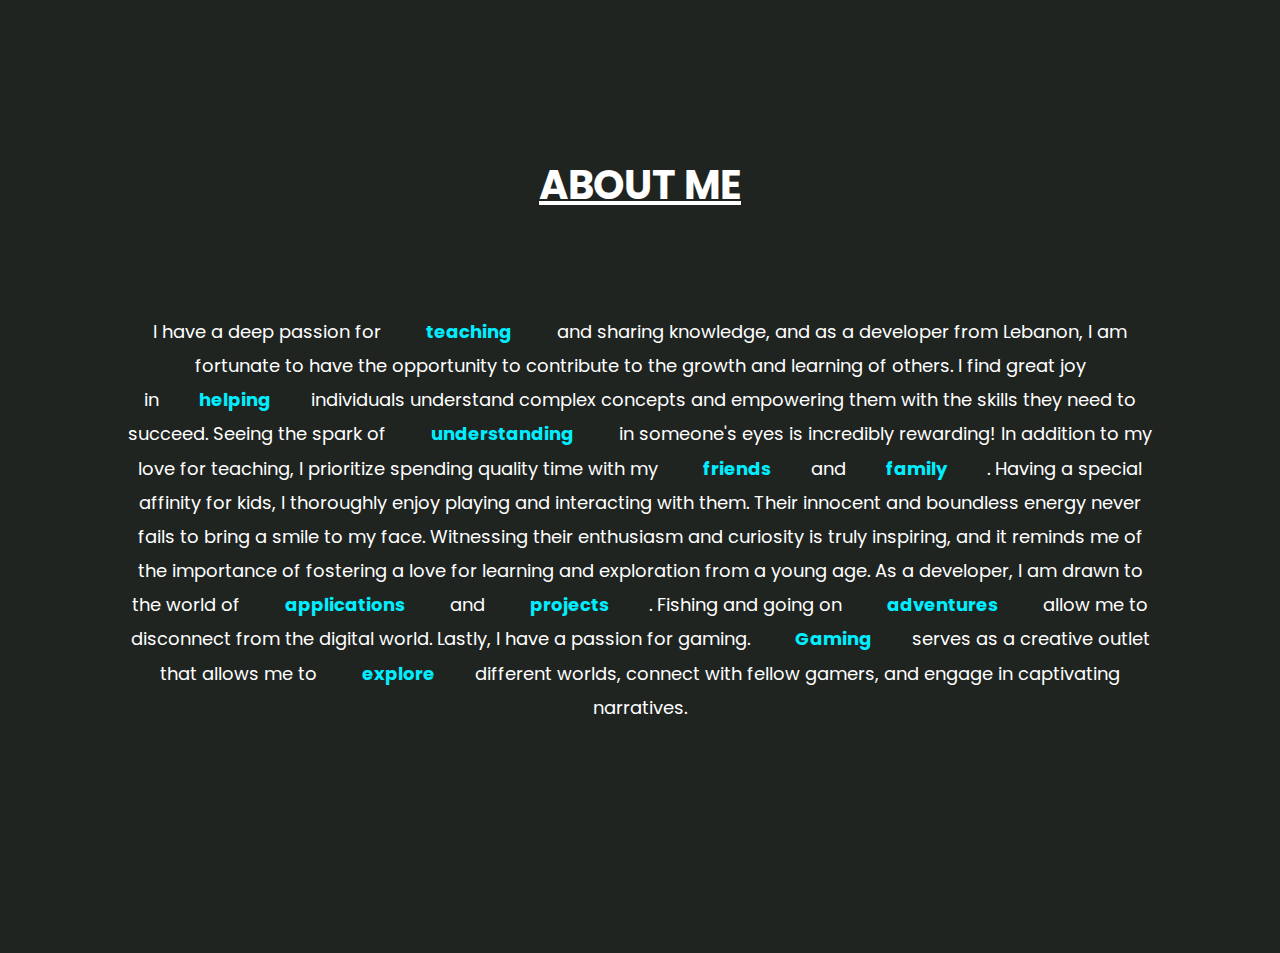
<file: about.html>
<!DOCTYPE html>
<html lang="en">
<head>
    <meta charset="UTF-8">
    <meta http-equiv="X-UA-Compatible" content="IE=edge">
    <meta name="viewport" content="width=device-width, initial-scale=1.0">
    <title>About Me</title>
    <link rel="stylesheet" href="styles4.css">
</head>
<body>
    <h1>About Me</h1>
    <p class="parag">I have a deep passion for <span>teaching</span> and sharing knowledge, and as a developer from Lebanon, I am fortunate to have the opportunity to contribute to the growth and learning of others. 
        I find great joy in<span>helping</span>individuals understand complex concepts and empowering them with the skills they need to succeed.
        Seeing the spark of <span>understanding</span> in someone's eyes is incredibly rewarding!
        In addition to my love for teaching, I prioritize spending quality time with my <span>friends</span>and<span>family</span>.
        Having a special affinity for kids, I thoroughly enjoy playing and interacting with them. 
        Their innocent and boundless energy never fails to bring a smile to my face. Witnessing their enthusiasm and curiosity is truly inspiring, and it reminds me of the importance of fostering a love for learning and exploration from a young age.
        As a developer, I am drawn to the world of <span>applications</span> and <span>projects</span>.
        Fishing and going on <span>adventures</span> allow me to disconnect from the digital world.
        Lastly, I have a passion for gaming.
        <span>Gaming</span>serves as a creative outlet that allows me to <span>explore</span>different worlds, connect with fellow gamers, and engage in captivating narratives.</p>
</body>
</html>
</file>
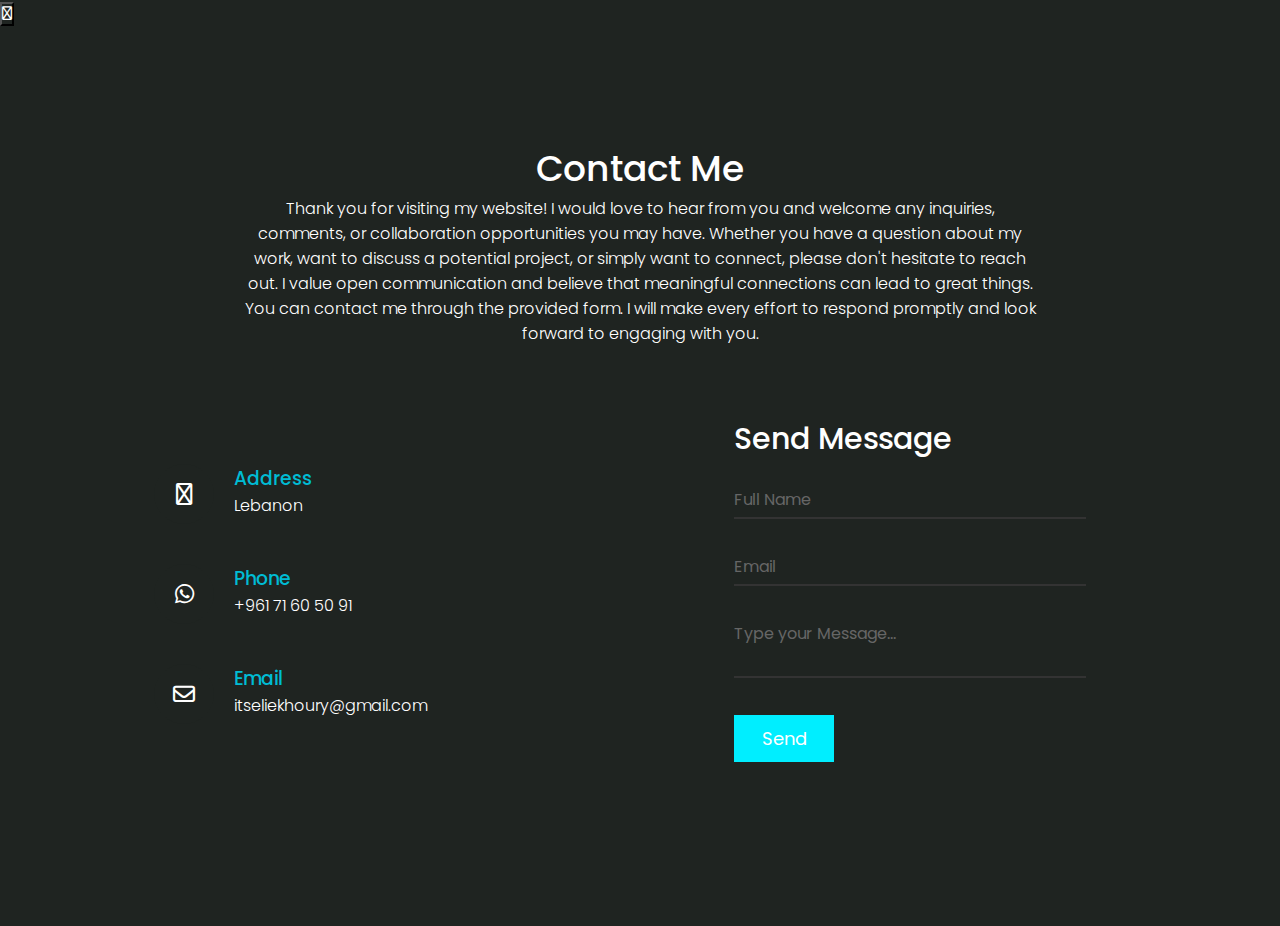
<file: contact.html>
<!DOCTYPE html>
<html lang="en">
<head>
    <meta charset="UTF-8">
    <meta http-equiv="X-UA-Compatible" content="IE=edge">
    <meta name="viewport" content="width=device-width, initial-scale=1.0">
    <title>Contact Me</title>
    <link rel="stylesheet" href="styles5.css">
    <link rel="stylesheet" href="https://cdnjs.cloudflare.com/ajax/libs/font-awesome/6.4.0/css/all.min.css">
</head>
<body>
    <div class="back-container">
        <button class="back" type="submit" onclick="goBack()"><i class="far fa-home-alt"></i></button>
    </div>
    <section class="contact">
        <div class="content">
            <H2>Contact Me</H2>
            <p>Thank you for visiting my website! I would love to hear from you and welcome any inquiries, comments, or collaboration opportunities you may have. Whether you have a question about my work, want to discuss a potential project, or simply want to connect, please don't hesitate to reach out. I value open communication and believe that meaningful connections can lead to great things. You can contact me through the provided form. I will make every effort to respond promptly and look forward to engaging with you.</p>
        </div>
        <div class="container">
            <div class="contactInfo">
                <div class="box">
                    <div class="icon"><i class="fa-regular fa-location-dot"></i></div>
                    <div class="text">
                        <h3>Address</h3>
                        <p>Lebanon</p>
                    </div>
                </div>
                <div class="box">
                    <div class="icon"><i class="fa-brands fa-whatsapp"></i></div>
                    <div class="text">
                        <h3>Phone</h3>
                        <p>+961 71 60 50 91</p>
                    </div>
                </div>
                <div class="box">
                    <div class="icon"><i class="fa-regular fa-envelope"></i></div>
                    <div class="text">
                        <h3>Email</h3>
                        <p>itseliekhoury@gmail.com</p>
                    </div>
                </div>
            </div>
            <div class="contactForm">
                <form action="https://formsubmit.co/97f54ddb979dd0ec1d0d105ab0b4f646" method="POST">

                    <input type="text" name="_honey" style="display: none;">

                    <input type="hidden" name="_captcha" value="false">

                    <input type="hidden" name="_next" value="http://127.0.0.1:5500/contact.html/contact.html">

                    <h2>Send Message</h2>
                    <div class="inputBox">
                        <input type="text" name="name" required="required">
                        <span>Full Name</span>
                    </div>
                    <div class="inputBox">
                        <input type="text" name="email" required="required">
                        <span>Email</span>
                    </div>
                    <div class="inputBox">
                        <textarea name="comments, questions" required="required"></textarea>
                        <span>Type your Message...</span>
                    </div> 
                    <div class="inputBox">
                        <input type="submit" name="" value="Send">
                    </div>
                </form>
            </div>
        </div>
    </section>
    <script>
        function goBack() {
            window.history.back();
        }
    </script>
</body>
</html>
</file>
<file: styles4.css>
@import url('https://fonts.googleapis.com/css2?family=Poppins&display=swap');

* {
    font-family: 'Poppins', sans-serif;
    align-items: center;
    padding: 40px;
    text-align: center;
}

body {
    background: #1f2421;
    color: #fff;
}

h1 {
    margin-bottom: 20px;
    font-size: 40px;
    text-transform: uppercase;
    text-decoration: underline;
}

.parag {
    margin-bottom: 100px;
    flex-basis: 40%;
    font-size: 18px;
    line-height: 1.9;
}

.parag span {
    font-weight: bold;
    color: #0ef;
}
</file>
<file: styles5.css>
@import url('https://fonts.googleapis.com/css2?family=Poppins&display=swap');

* {
    margin: 0;
    padding: 0;
    box-sizing: border-box;
    font-family: 'Poppins', sans-serif;
    background: #1f2421;
    color: #fff;
}

.contact {
    position: relative;
    min-height: 100vh;
    padding: 50px 100px;
    display: flex;
    justify-content: center;
    align-items: center;
    flex-direction: column;
}

.contact .content {
    max-width:  800px;
    text-align: center;
}

.contact .content h2 {
    font-size: 36px;
    font-weight: 500;
}

.contact .content p {
    font-weight: 300;
    color: #fff;   
}

.container {
    width: 100%;
    display: flex;
    justify-content: center;
    align-items: center;
    margin-top: 30px;
}

.container .contactInfo {
    width: 50%;
    display: flex;
    flex-direction: column;
}

.container .contactInfo .box {
    position: relative;
    padding: 20px 0;
    display: flex;
}

.container .contactInfo .box .icon {
    min-width: 60px;
    height: 60px;
    /* background: #fff; */
    display: flex;
    justify-content: center;
    align-items: center;
    border-radius: 50%;
    font-size: 22px;
}

.container .contactInfo .box .text {
    display: flex;
    margin-left: 20px;
    font-size: 16px;
    color: #fff;
    flex-direction: column;
    font-weight: 300;
}

.container .contactInfo .box .text h3 {
    font-weight: 500;
    color: #00bcd4;
}

.contactForm {
    width: 40%;
    padding: 40px;
    /* background: #fff; */
}

.contactForm h2 {
    font-size: 30px;
    color: #fff;
    font-weight: 500;
}

.contactForm .inputBox {
    position: relative;
    width: 100%;
    margin-top: 10px;
}

.contactForm .inputBox input,
.contactForm .inputBox textarea {
    width: 100%;
    padding: 5px 0;
    font-size: 16px;
    margin: 10px 0;
    border: none;
    border-bottom: 2px solid #333;
    outline: none;
    resize: none;
}

.contactForm .inputBox span {
    position: absolute;
    left: 0;
    padding: 5px 0;
    font-size: 16px;
    margin: 10px 0;
    pointer-events: none;
    transition: 0.5s;
    color: #666;   
}

.contactForm .inputBox input:focus ~ span,
.contactForm .inputBox input:valid ~ span,
.contactForm .inputBox textarea:focus ~ span,
.contactForm .inputBox textarea:valid ~ span {
    color: #0ef;
    font-size: 12px;
    transform: translateY(-20px);
}

.contactForm .inputBox input[type="submit"]
{
    width: 100px;
    background: #0ef;
    color: #fff;
    border: none;
    cursor: pointer;
    padding: 10px;
    font-size: 18px;
}

@media(max-width:991px)
{
    .contact
    {
        padding: 50px;
    }

    .container
    {
        flex-direction: column;
    }
    .container .contactInfo
    {
        margin-bottom: 40px;
    }
    .container .contactInfo,
    .contactForm
    {
        width: 100%;
    }
}
</file>
